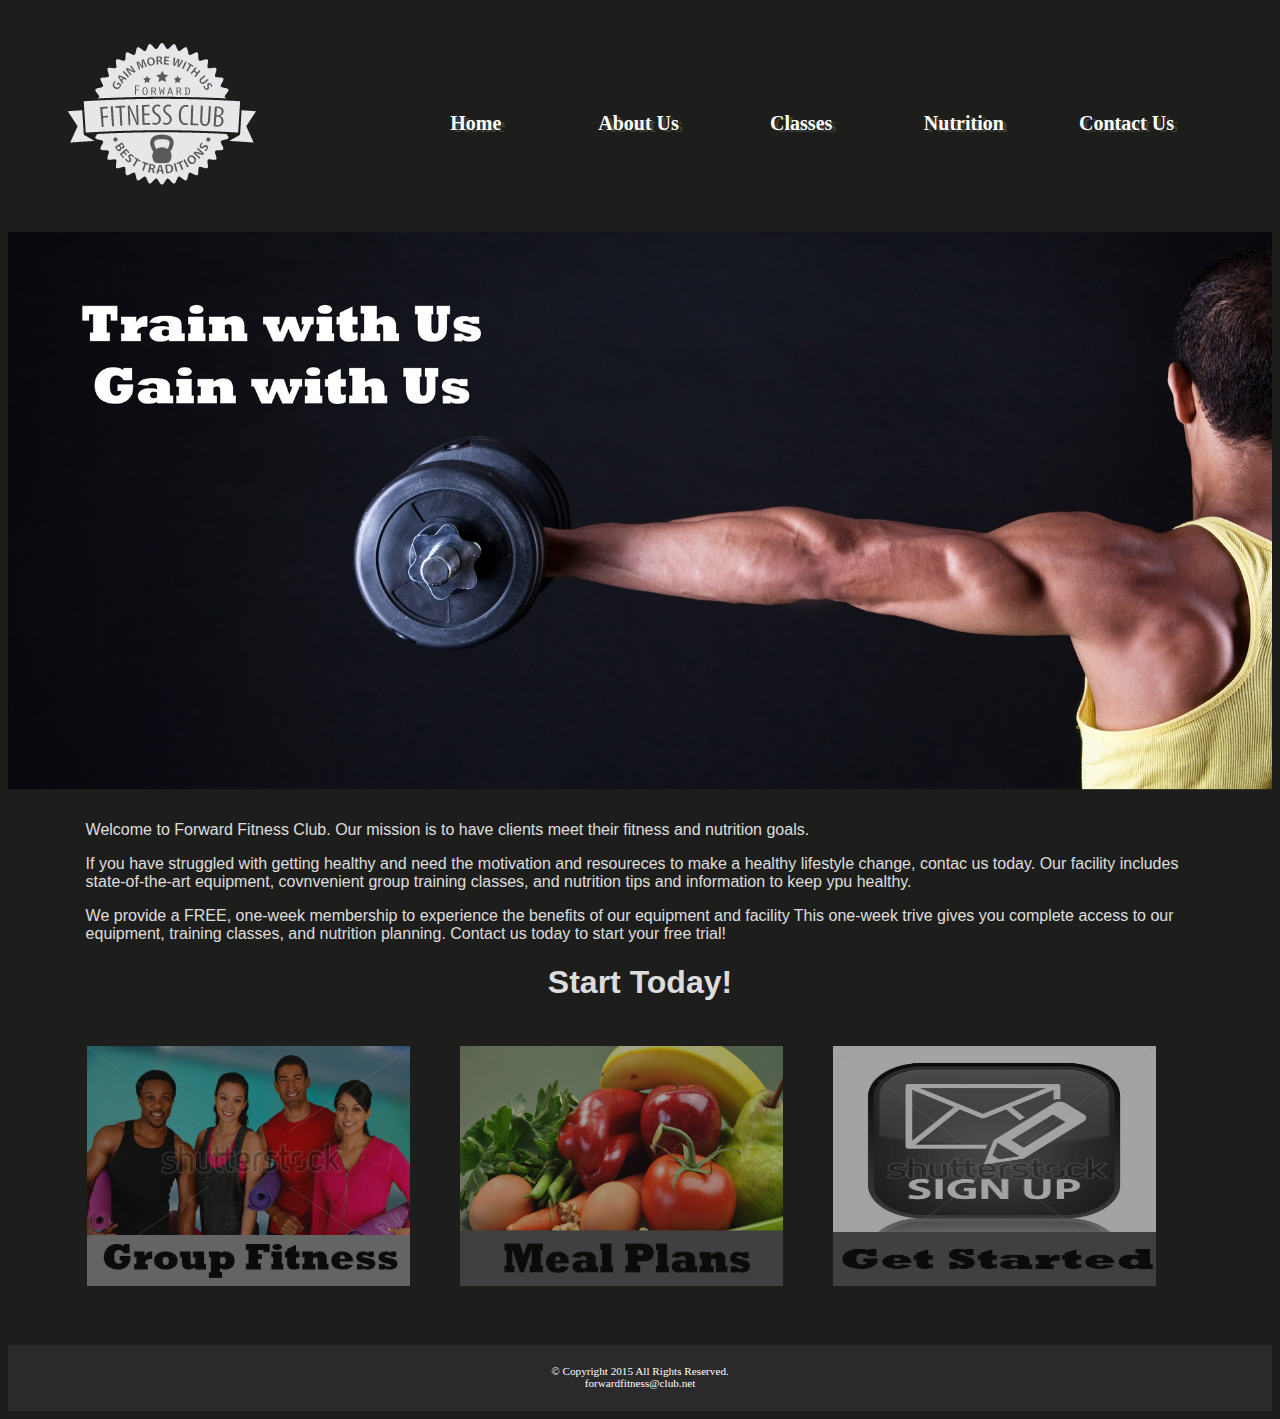
<file: index.html>
<!DOCTYPE html>
<!-- This template was created by Natasha Wiley ISM 5994 -->
<html lang="en">
<head>
	<link rel="stylesheet" href="css/styles.css">
	<title>Forward Fitness Club</title>
	<meta charset="utf-8">
	<meta name="viewport" content="width=device-width, initial-scale=1">
</head>
<body>

		<div id="container">
		
		<!-- Use the header area for website name or logo -->
	<header>
		<a href="index.html"><img src="images/ffc_logo.png" alt="Forward Fitness Club logo"></a>
	</header>

	<!-- Use the nav area to add hyperlinks to other pages within the webiste -->
	<nav>
		<ul>
			<li><a href="index.html">Home</a></li>
			<li><a href="about.html">About Us</a></li>
			<li><a href="class.html">Classes</a></li>
			<li><a href="nutrition.html">Nutrition</a></li>
			<li><a href="contact.html">Contact Us</a></li>
		</ul>
	</nav>
	
<!-- Home Page Banner -->
<div id="banner" class="desktop">
	<img src="images/homeBanner.jpg" alt="home banner image">
</div>
	 <!-- Use the main area to add the main content of the webpage -->
	<main>
	
	<p> Welcome to Forward Fitness Club. Our mission is to have clients meet their fitness and nutrition goals. </p>
	
	<div class="mobile">
	
	<h3>FREE One-Week Trial Membership!</h3>
	<p><a href="tel:8145559608">Call Us Today to Get Started</a></p>
	
	<h4>Fitness Club Hours: </h4>
	<p>Monday - Thursday: 6:00am - 6:00pm<br>
	Friday: 6:00am - 4:00pm<br>
	Saturday: 8:00am - 6:00pm<br>
	Sunday: Closed </p>
	
	</div>
	
<div class="desktop">
	
		<p> If you have struggled with getting healthy and need the motivation and resoureces to make a healthy lifestyle change, contac us today. Our facility includes state-of-the-art equipment, covnvenient group training classes, and nutrition tips and information to keep ypu healthy. </p>
	
		<p> We provide a FREE, one-week membership to experience the benefits of our equipment and facility This one-week trive gives you complete access to our equipment, training classes, and nutrition planning. Contact us today to start your free trial! </p>	
	

		<h1>Start Today!</h1>

		<figure>	
			<a href="classes.html"><img src="images/group.jpg" alt="group fitness"></a>
			<a href="nutrition.html"><img src="images/nutrition.jpg" alt="good nutrition"></a>
			<a href="contact.html"><img src="images/signup.jpg" alt="sign up icon"></a>
		</figure>
</div>
	
	</main>

	<!-- Use the footer area to add webpage footer content -->
	<footer>
		&copy; Copyright 2015 All Rights Reserved. <br>
		<a href="mailto:forwardfitness@club.net">forwardfitness@club.net</a>
	</footer>
 
	</div>
	

</body>
</html>
</file>
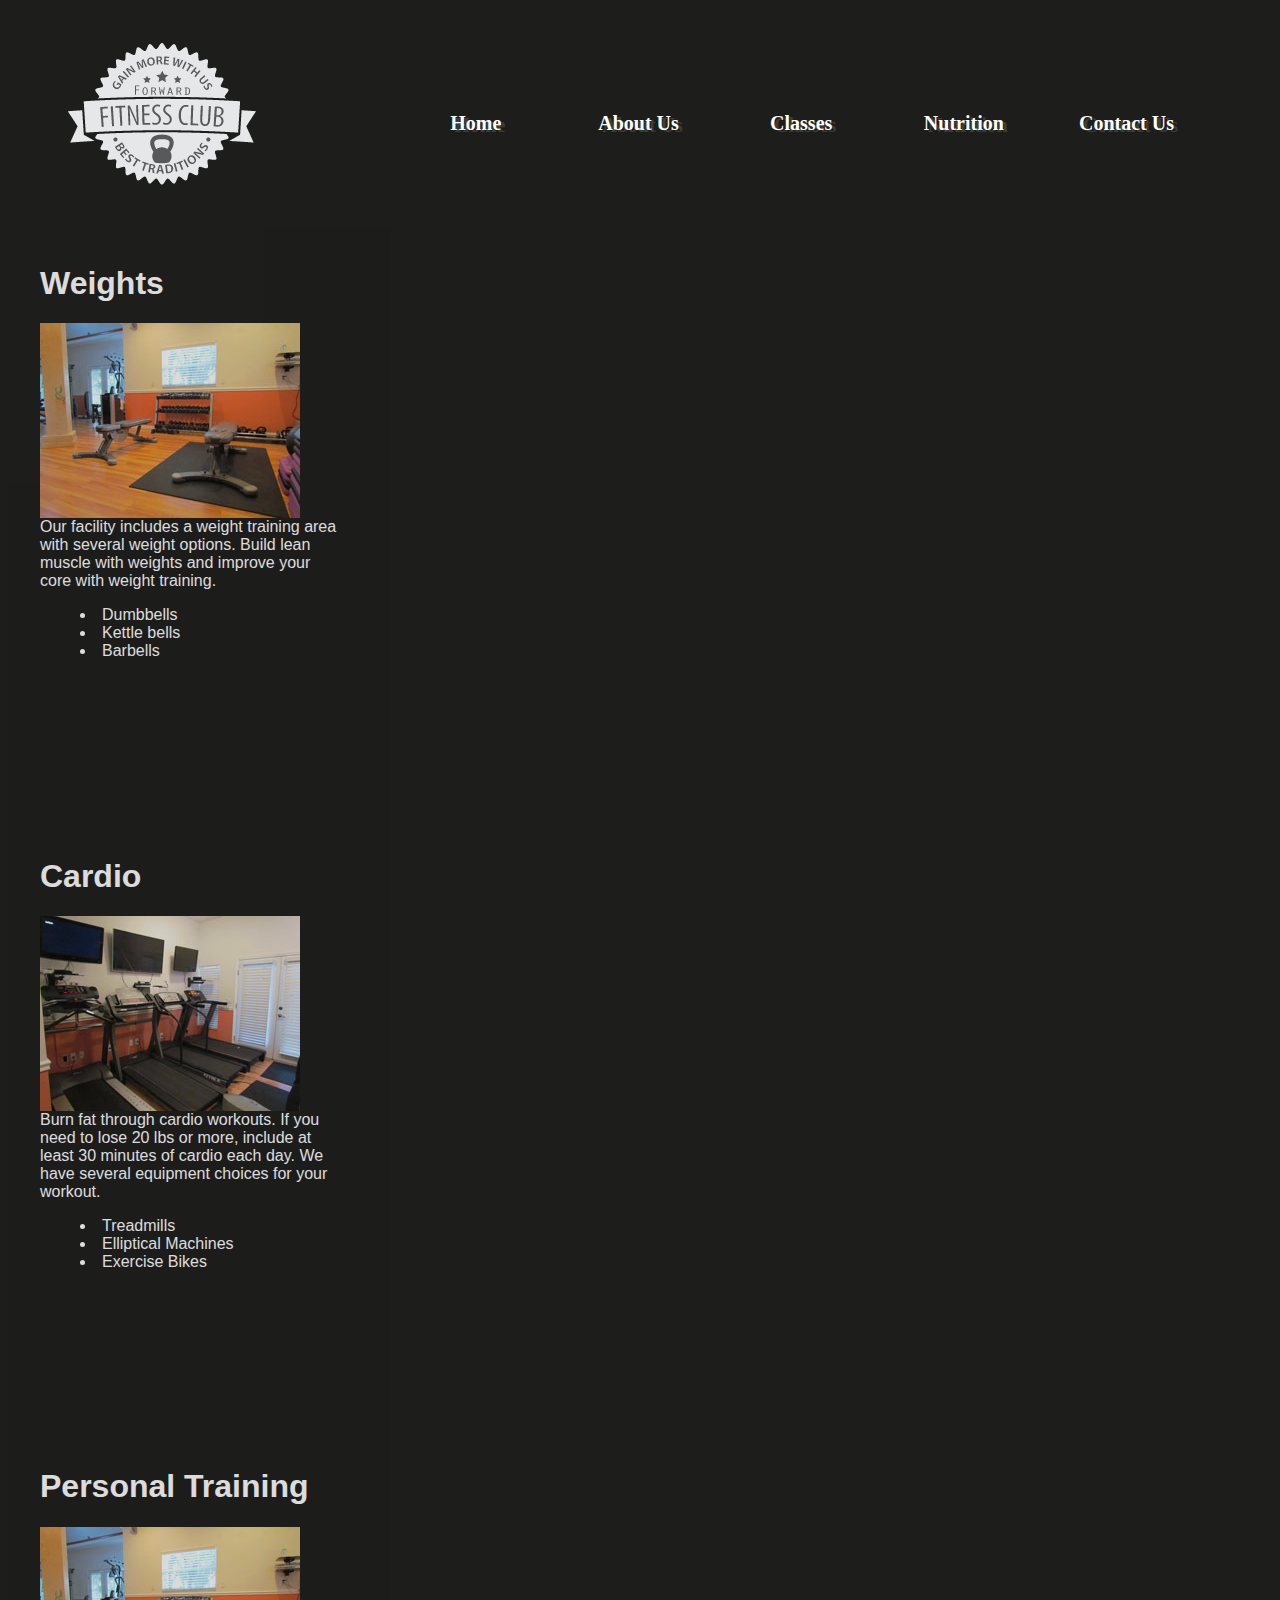
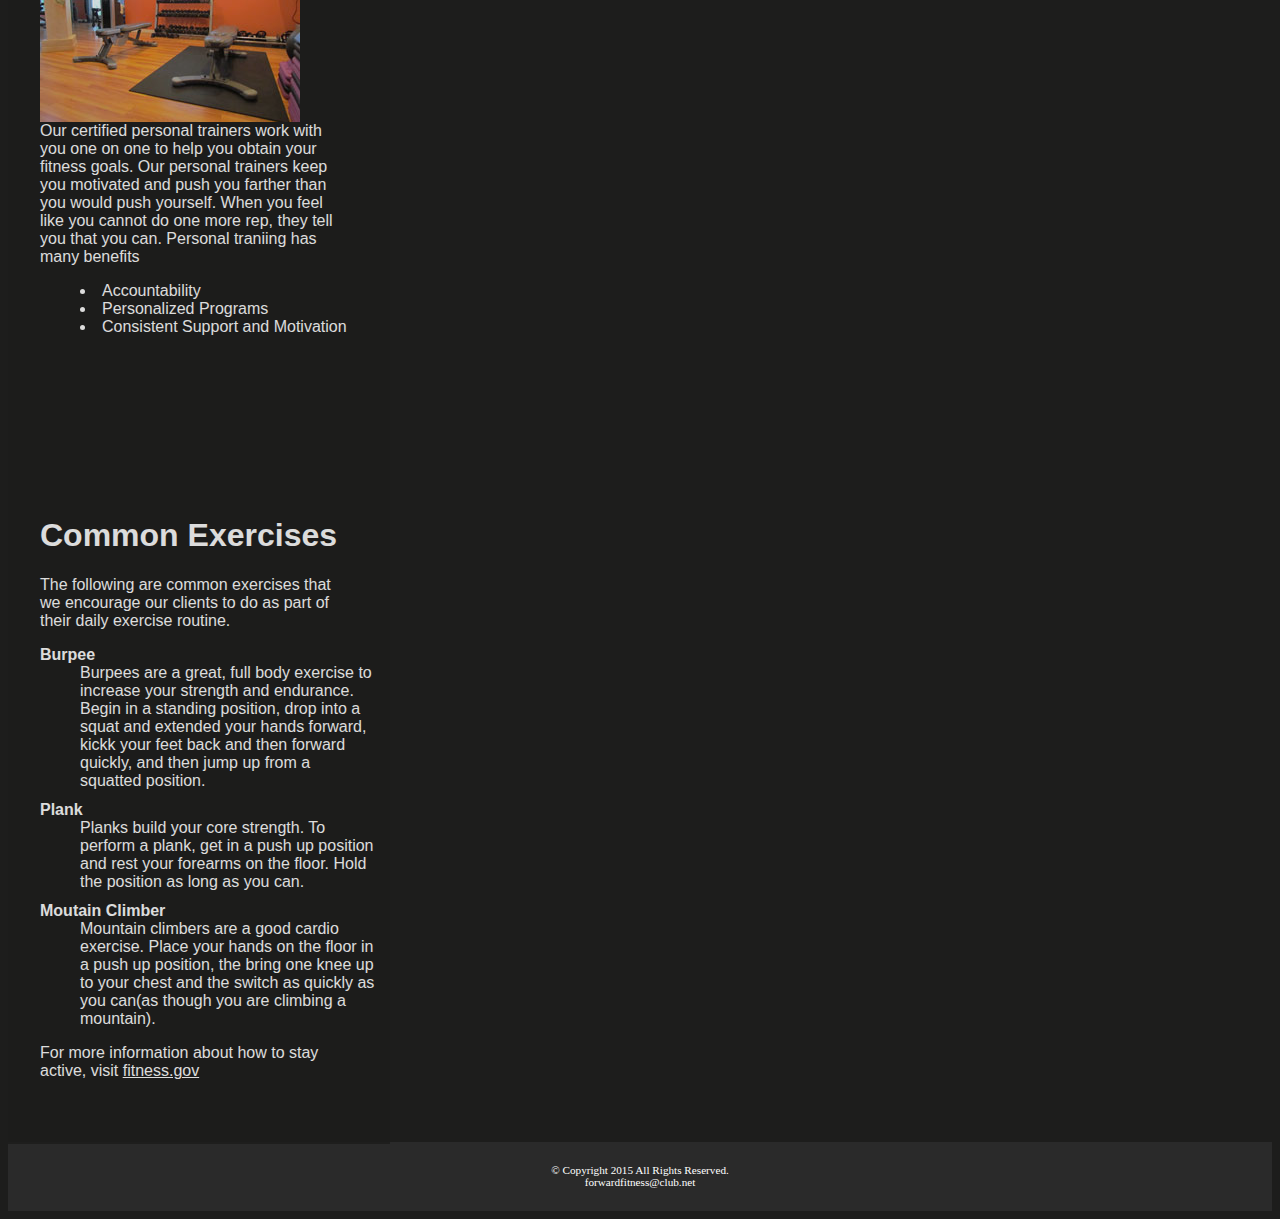
<file: about.html>
<!DOCTYPE html>
<!-- This template was created by Natasha Wiley ISM 5994 -->
<html lang="en">
<head>
	<link rel="stylesheet" href="css/styles.css">
	<title>Forward Fitness Club</title>
	<meta charset="utf-8">
	<meta name="viewport" content="width=device-width, initial-scale=1">
</head>
<body>

	<div id="container">
	
	<!-- Use the header area for website name or logo -->
	<header>
		<a href="index.html"><img src="images/ffc_logo.png" alt="Forward Fitness Club logo"></a>
	</header>

	<!-- Use the nav area to add hyperlinks to other pages within the webiste -->
	<nav>
		<ul>
			<li><a href="index.html">Home</a></li>
			<li><a href="about.html">About Us</a></li>
			<li><a href="class.html">Classes</a></li>
			<li><a href="nutrition.html">Nutrition</a></li>
			<li><a href="contact.html">Contact Us</a></li>
		</ul>
	</nav>

	 <!-- Use the main area to add the main content of the webpage -->
	<main>
	<section>
	<h1>Weights</h1>
	<img class="equip" src="images/equipment1.jpg" alt="Weight Equipment" height="195" width="260">
	<p>Our facility includes a weight training area with several weight options. Build lean muscle with weights and improve your core with weight training. </p>
	<ul class="items">
		<li>Dumbbells</li>
		<li>Kettle bells</li>
		<li>Barbells</li>
	</ul>
	</section>
	
	<section>
	<h1>Cardio</h1>
	<img class="equip" src="images/equipment2.jpg" alt="Weight Cardio Equipment" height="195" width="260">
	<p> Burn fat through cardio workouts. If you need to lose 20 lbs or more, include at least 30 minutes of cardio each day. We have several equipment choices for your workout.  </p>
	<ul class="items">
		<li>Treadmills</li>
		<li>Elliptical Machines</li>
		<li>Exercise Bikes</li>
	</ul>
	</section>
	
	<section>	
	<h1>Personal Training</h1>
	<img class="equip" src="images/equipment1.jpg" alt="Weight Equipment" height="195" width="260">
	<p>Our certified personal trainers work with you one on one to help you obtain your fitness goals. Our personal trainers keep you motivated and push you farther than you would push yourself. When you feel like you cannot do one more rep, they tell you that you can. Personal traniing has many benefits </p>
	<ul class="items">
		<li>Accountability</li>
		<li>Personalized Programs</li>
		<li>Consistent Support and Motivation</li>
	</ul>
	</section>
	
	<section class="tablet">
	
	<h1>Common Exercises</h1>
	<p>The following are common exercises that we encourage our clients to do as part of their daily exercise routine.</p>
	<dl>
		<dt>Burpee</dt>
		<dd>Burpees are a great, full body exercise to increase your strength and endurance. Begin in a standing position, drop into a squat and extended your hands forward, kickk your feet back and then forward  quickly, and then jump up from a squatted position.
	</dd>
	
		<dt>Plank</dt>
		<dd>Planks build your core strength. To perform a plank, get in a push up position and rest your forearms on the floor. Hold the position as long as you can.
	</dd>
	
		<dt>Moutain Climber</dt>
		<dd>Mountain climbers are a good cardio exercise. Place your hands on the floor in a push up position, the bring one knee up to your chest and the switch as quickly as you can(as though you are climbing a mountain).
	</dd>
	</dl>
	
	<p>For more information about how to stay active, visit <a href="http://www.fitnes.gov/be-active/ways-to-be-active/">fitness.gov</a></p>
	
	</section>
		
	</main>

	<!-- Use the footer area to add webpage footer content -->
	<footer>
		&copy; Copyright 2015 All Rights Reserved. <br>
		<a href="mailto:forwardfitness@club.net">forwardfitness@club.net</a>
	</footer>
 
	</div>

</body>
</html>
</file>
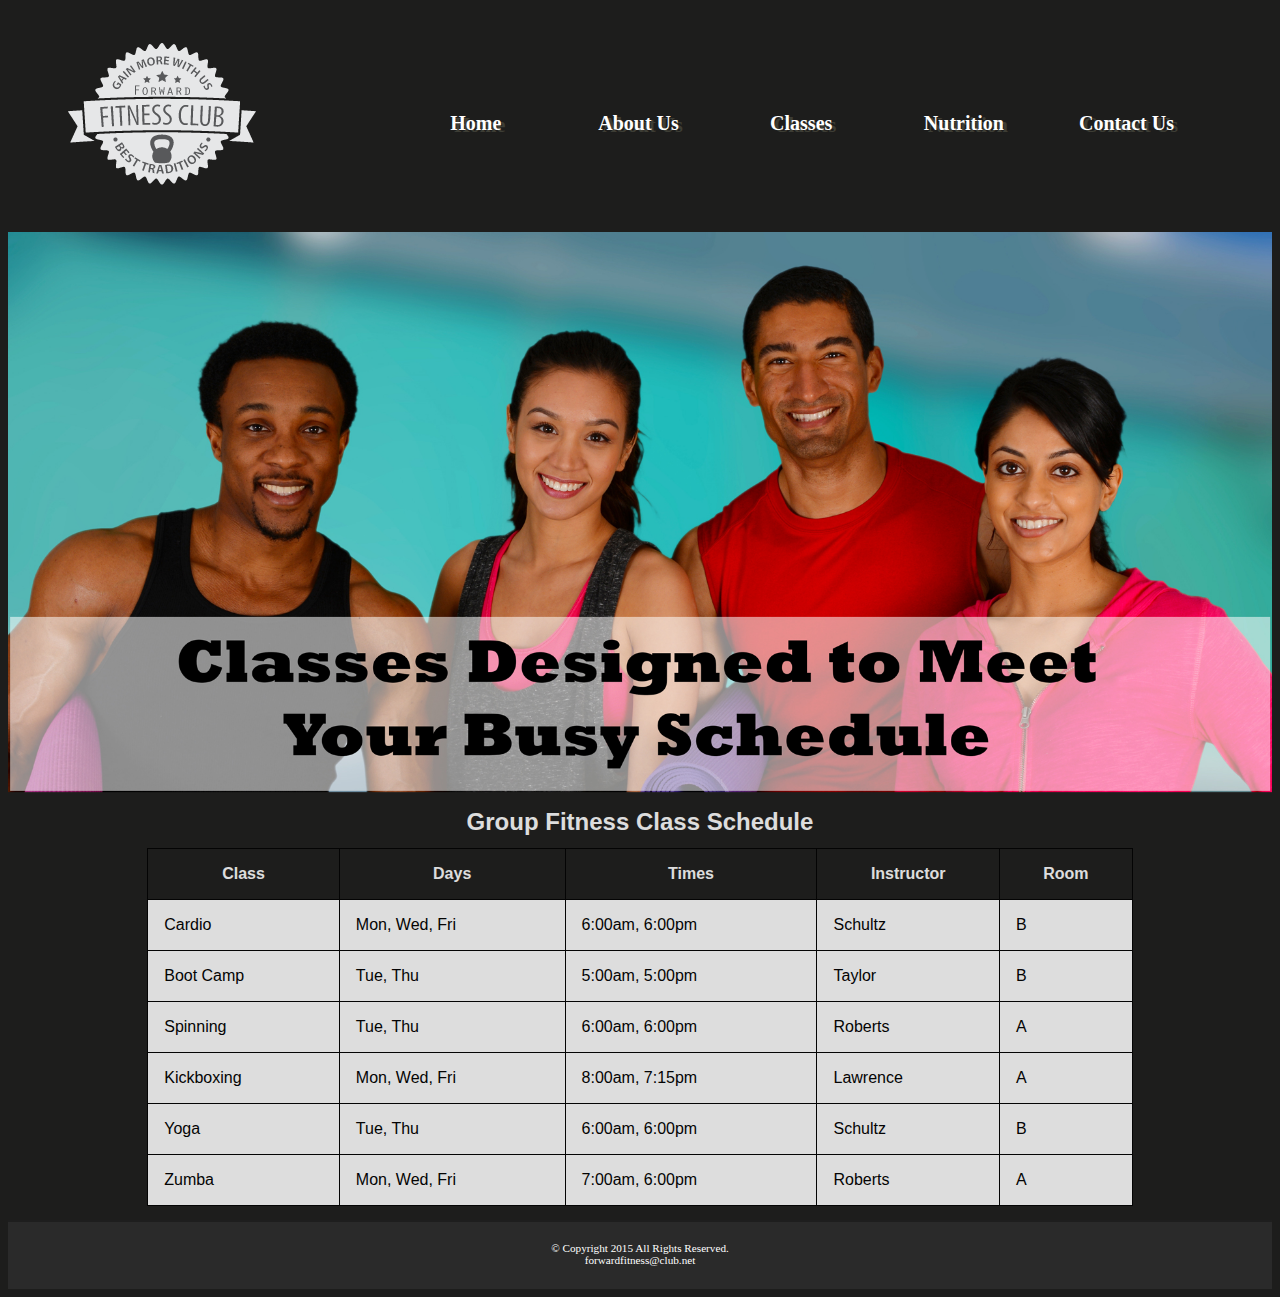
<file: class.html>
<!DOCTYPE html>
<!-- This template was created by Natasha Wiley ISM 5994 -->
<html lang="en">
<head>
	<link rel="stylesheet" href="css/styles.css">
	<title>Forward Fitness Club</title>
	<meta charset="utf-8">
	<meta name="viewport" content="width=device-width, initial-scale=1">
</head>
<body>

	<div id="container">
	
	<!-- Use the header area for website name or logo -->
	<header>
		<a href="index.html"><img src="images/ffc_logo.png" alt="Forward Fitness Club logo"></a>
	</header>

	<!-- Use the nav area to add hyperlinks to other pages within the webiste -->
	<nav>
		<ul>
			<li><a href="index.html">Home</a></li>
			<li><a href="about.html">About Us</a></li>
			<li><a href="class.html">Classes</a></li>
			<li><a href="nutrition.html">Nutrition</a></li>
			<li><a href="contact.html">Contact Us</a></li>
		</ul>
	</nav>
</div>
<div id="banner" class="desktop">
	<img src="images/classesBanner.jpg" alt="classes banner image">
</div>

	 <!-- Use the main area to add the main content of the webpage -->
	<main>	
		<div class="mobile">
	
	<h3>Group Fitness Classes</h3>
	<p>Boot Camp: TR 5am &amp; 5pm</p>
	<p>Cardio: MWF 6am &amp; 6pm</p>
	<p>Kickboxing: MWF 8am &amp; 7:15pm</p>
	<p>Spinning: TR 6am &amp; 6pm</p>
	<p>Yoga: TR 6am &amp; 6pm</p>
	<p>Zumba: MWF 7am &amp; 6pm</p> 
	
</div>
	<div class="desktop">
	<table>
	<caption>Group Fitness Class Schedule </caption>
	<tr>
		<th>Class</th>
		<th>Days</th>
		<th>Times</th>
		<th>Instructor</th>
		<th>Room</th>
	</tr>
	
	<tr>
	<td>Cardio</td>
	<td>Mon, Wed, Fri</td>
	<td>6:00am, 6:00pm</td>
	<td>Schultz</td>
	<td>B</td>
	</tr>
	
	<tr>
	<td>Boot Camp</td>
	<td>Tue, Thu</td>
	<td>5:00am, 5:00pm</td>
	<td>Taylor</td>
	<td>B</td>
	</tr>
	
	<tr>
	<td>Spinning</td>
	<td>Tue, Thu</td>
	<td>6:00am, 6:00pm</td>
	<td>Roberts</td>
	<td>A</td>
	</tr>
	
	<tr>
	<td>Kickboxing</td>
	<td>Mon, Wed, Fri</td>
	<td>8:00am, 7:15pm</td>
	<td>Lawrence</td>
	<td>A</td>
	</tr>
	
	<tr>
	<td>Yoga</td>
	<td>Tue, Thu</td>
	<td>6:00am, 6:00pm</td>
	<td>Schultz</td>
	<td>B</td>
	</tr>
	
	<tr>
	<td>Zumba</td>
	<td>Mon, Wed, Fri</td>
	<td>7:00am, 6:00pm</td>
	<td>Roberts</td>
	<td>A</td>
	</tr>
	</table>
</div>	

</main>

	<!-- Use the footer area to add webpage footer content -->
	<footer>
		&copy; Copyright 2015 All Rights Reserved. <br>
		<a href="mailto:forwardfitness@club.net">forwardfitness@club.net</a>
	</footer>
 


</body>
</html>
</file>
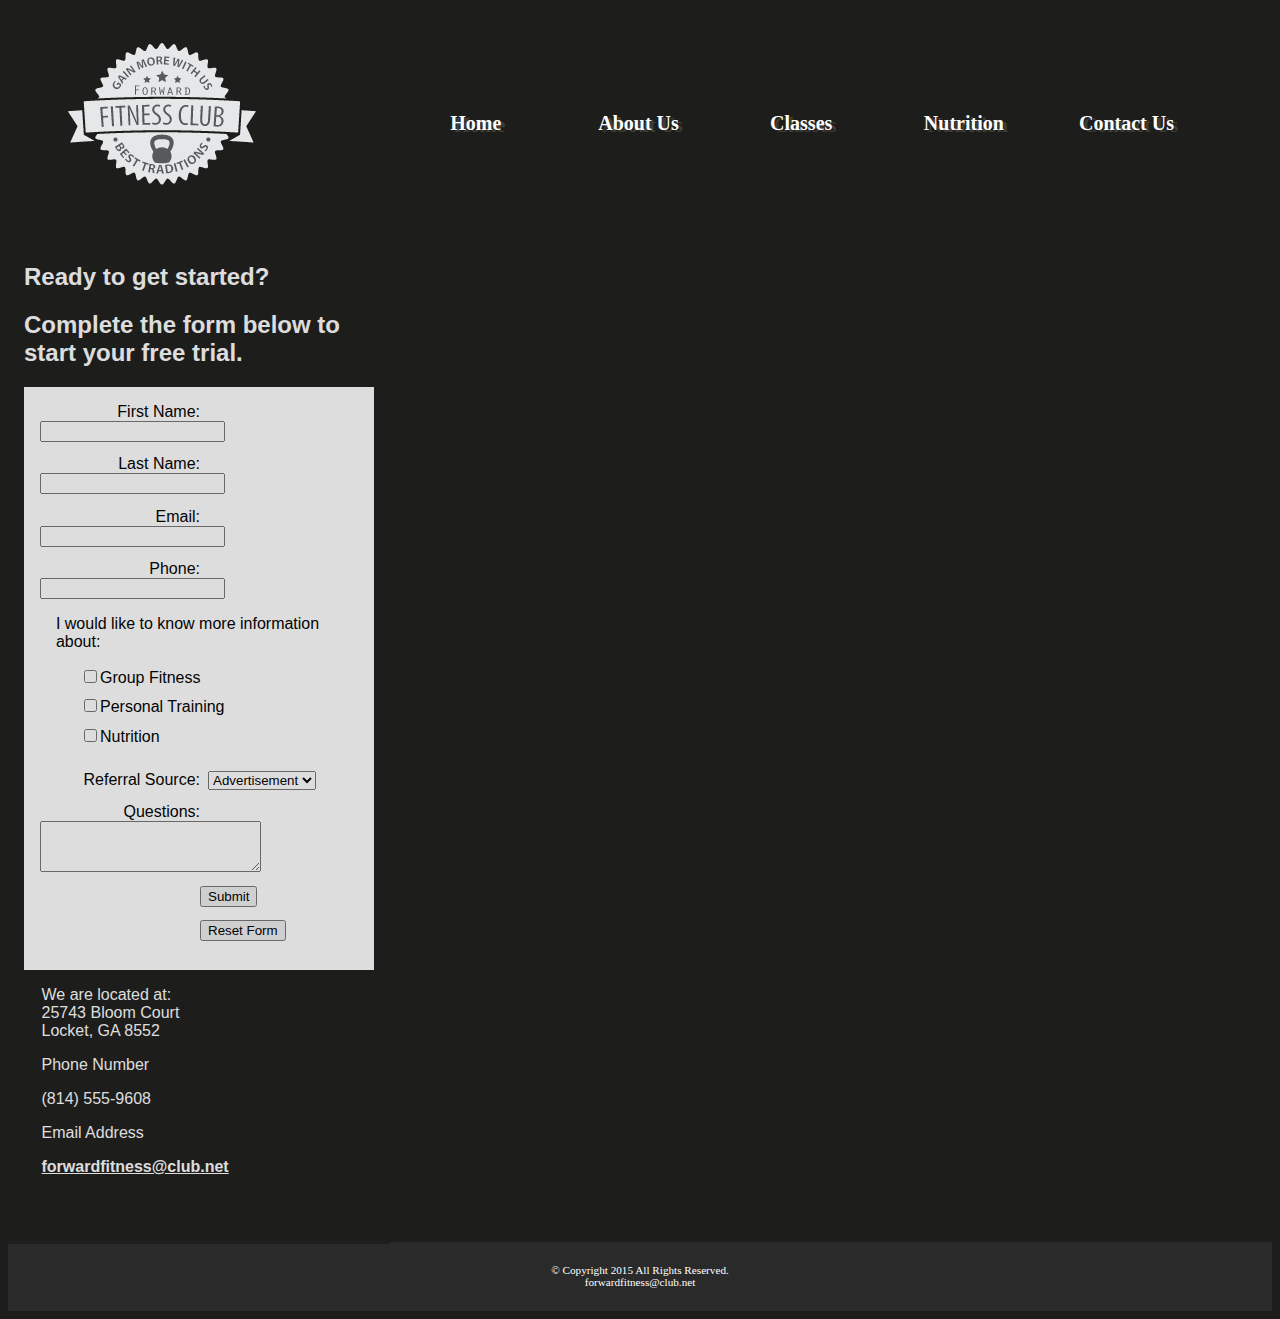
<file: contact.html>
<!DOCTYPE html>
<!-- This template was created by Natasha Wiley ISM 5994 -->
<html lang="en">
<head>
	<link rel="stylesheet" href="css/styles.css">
	<title>Forward Fitness Club</title>
	<meta charset="utf-8">
	<meta name="viewport" content="width=device-width, initial-scale=1">
</head>
<body>

	<div id="container">
	
	<!-- Use the header area for website name or logo -->
	<header>
		<a href="index.html"><img src="images/ffc_logo.png" alt="Forward Fitness Club logo"></a>
	</header>

	<!-- Use the nav area to add hyperlinks to other pages within the webiste -->
	<nav>
		<ul>
			<li><a href="index.html">Home</a></li>
			<li><a href="about.html">About Us</a></li>
			<li><a href="class.html">Classes</a></li>
			<li><a href="nutrition.html">Nutrition</a></li>
			<li><a href="contact.html">Contact Us</a></li>
		</ul>
	</nav>

	 <!-- Use the main area to add the main content of the webpage -->
	<main>
	
		<h2>Ready to get started?</h2>
		<h2>Complete the form below to start your free trial.</h2>
		<form>
			<label for="fName">First Name:</label>
			<input type="text" name="fName" id="fName">
			
			<label for="lName">Last Name:</label>
			<input type="text" name="lName" id="lName">
			
			<label for="email">Email:</label>
			<input type="text" name="email" id="email">
			
			<label for="phone">Phone:</label>
			<input type="tel" name="phone" id="phone">
			
			<p>I would like to know more information about: </p>
			<ul>
				<li><input type="checkbox" name="grpfit" id="grpfit" value="grpfit" class="chkbx">Group Fitness</li>
				<li><input type="checkbox" name="prtrain" id="prtrain" value="prtrain" class="chkbx">Personal Training</li>
				<li><input type="checkbox" name="nutr" id="nutr" value="nutr" class="chkbx">Nutrition</li>
			</ul>
			<label for="reference">Referral Source:</label>
			<select name="reference" id="reference">
				<option value="ad">Advertisement</option>					
				<option value="friend">Friend</option>	
				<option value="google">Google</option>
				<option value="social">Social</option>
				<option value="other">Other</option>			
				</select>
				
			<label for="questions">Questions:</label>
			<textarea id="questions" name="questions" rows="3" cols="25"></textarea>
			
			<input type="submit" id="submit" value="Submit" class="btn">
			<input type="reset" id="reset" value="Reset Form" class="btn">
		</form>
		
		
		
		<p>We are located at:<br>
		25743 Bloom Court <br>
		Locket, GA 8552</p>
		
		<p>Phone Number</p>
		<p><a class="mobile" href="tel:8145559608">(814) 555-9608</a>
		<span class="desktop">(814) 555-9608</span></p>
		<p>Email Address</p>
		<p><a href="mailto:forwardfitness@club.net" class="contact">forwardfitness@club.net</a></p>
		<br><br>
		
	</main>

	<!-- Use the footer area to add webpage footer content -->
	<footer>
		&copy; Copyright 2015 All Rights Reserved. <br>
		<a href="mailto:forwardfitness@club.net">forwardfitness@club.net</a>
	</footer>
 
	</div>

</body>
</html>
</file>
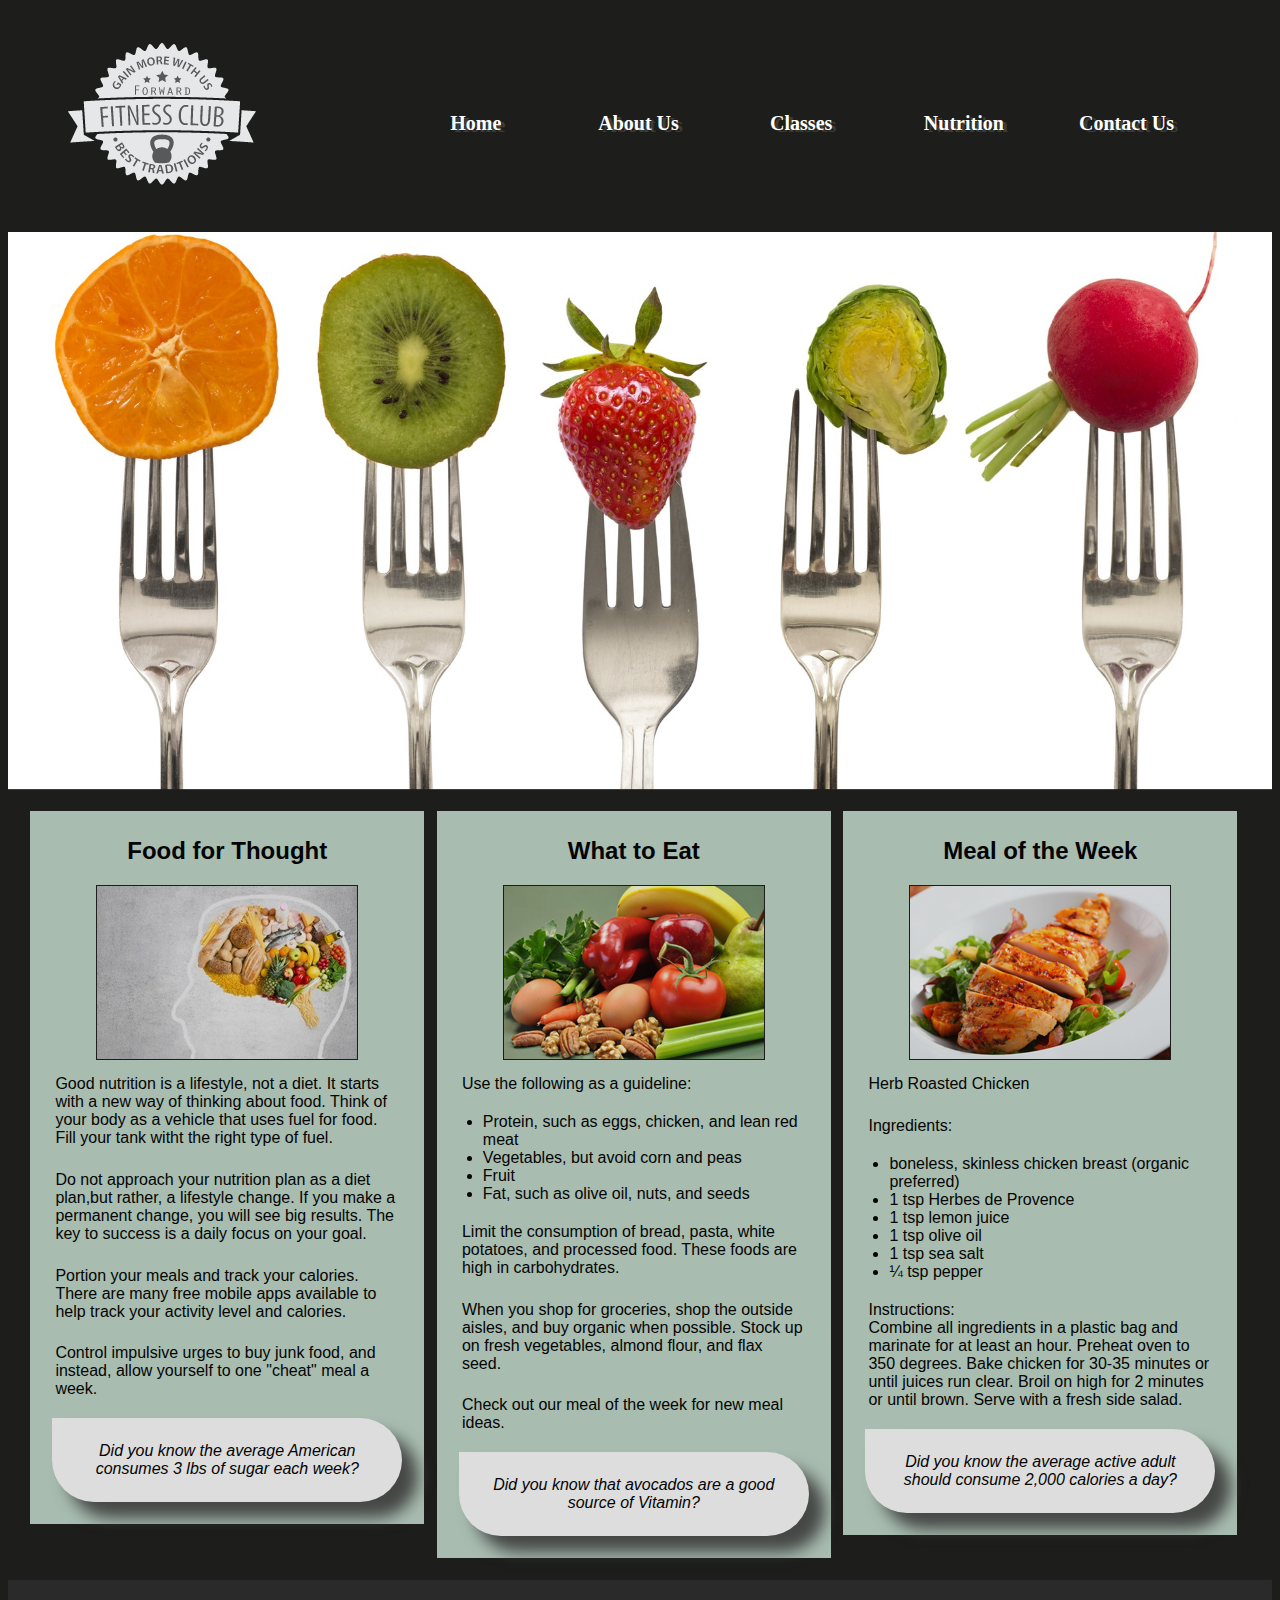
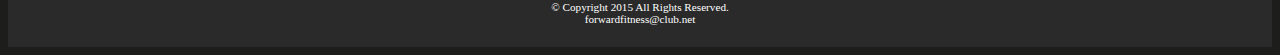
<file: nutrition.html>
<!DOCTYPE html>
<!-- This template was created by Natasha Wiley ISM 5994 -->
<html lang="en">
<head>
	<link rel="stylesheet" href="css/styles.css">
	<title>Forward Fitness Club</title>
	<meta charset="utf-8">
	<meta name="viewport" content="width=device-width, initial-scale=1">
</head>
<body>

	<div id="container">
	
	<!-- Use the header area for website name or logo -->
	<header>
		<a href="index.html"><img src="images/ffc_logo.png" alt="Forward Fitness Club logo"></a>
	</header>

	<!-- Use the nav area to add hyperlinks to other pages within the webiste -->
	<nav>
		<ul>
			<li><a href="index.html">Home</a></li>
			<li><a href="about.html">About Us</a></li>
			<li><a href="class.html">Classes</a></li>
			<li><a href="nutrition.html">Nutrition</a></li>
			<li><a href="contact.html">Contact Us</a></li>
		</ul>
	</nav>


<div id="banner" class="desktop">
	<img src="images/nutritionBanner.jpg" alt="nutrition banner image">
</div>

	 <!-- Use the main area to add the main content of the webpage -->
	<main>
	
		<article>
			<h2>Food for Thought</h2>
			<img src="images/nutrition1.jpg" alt="Food for  thought image" class="desktop">
			<p>Good nutrition is a lifestyle, not a diet. It starts with a new way of thinking about food. Think of your body as a vehicle that uses fuel for food. Fill your tank witht the right type of fuel. </p>
			<p>Do not approach your nutrition plan as a diet plan,but rather, a lifestyle change. If you make a permanent change, you will see big results. The key to success is a daily focus on your goal. </p>
			<p>Portion your meals and track your calories. There are many free mobile apps available to help track your activity level and calories. </p>
			<p> Control impulsive urges to buy junk food, and instead, allow yourself to one "cheat" meal a week.</p>
			<aside> Did you know the average American consumes 3 lbs of sugar each week? </aside>
		</article>
		
			<article>
			<h2>What to Eat</h2>
			<img src="images/nutrition2.jpg" alt="food image" class="desktop">
			<p>Use the following as a guideline:</p>
			<ul> 
				<li>Protein, such as eggs, chicken, and lean red meat</li>
				<li>Vegetables, but avoid corn and peas</li>
				<li>Fruit</li>
				<li>Fat, such as olive oil, nuts, and seeds</li>
			</ul>			
			<p> Limit the consumption of bread, pasta, white potatoes, and processed food. These foods are high in carbohydrates.</p>
			<p>When you shop for groceries, shop the outside aisles, and buy organic when possible. Stock up on fresh vegetables, almond flour, and flax seed.</p>
			<p>Check out our meal of the week for new meal ideas.</p>
			<aside> Did you know that avocados are a good source of Vitamin? </aside>
		</article>		
		
		<article>
			<h2>Meal of the Week</h2>
			<img src="images/nutrition3.jpg" alt="herb roasted chicken image" class="desktop">
			<p>Herb Roasted Chicken</p>
			<p>Ingredients:</p>
			<ul> 
				<li>boneless, skinless chicken breast (organic preferred) </li>
				<li>1 tsp Herbes de Provence</li>
				<li>1 tsp lemon juice</li>
				<li>1 tsp olive oil</li>
				<li>1 tsp sea salt</li>
				<li>&frac14; tsp pepper</li>
			</ul>			
			<p> Instructions: <br>
			Combine all ingredients in a plastic bag and marinate for at least an hour. Preheat oven to 350 degrees. Bake chicken for 30-35 minutes or until juices run clear. Broil on high for 2 minutes or until brown. Serve with a fresh side salad. </p>
			<aside> Did you know the average active adult should consume 2,000 calories a day?</aside>
		</article>
				
	</main>

	<!-- Use the footer area to add webpage footer content -->
	<footer>
		&copy; Copyright 2015 All Rights Reserved. <br>
		<a href="mailto:forwardfitness@club.net">forwardfitness@club.net</a>
	</footer>
 
	</div>

</body>
</html>
</file>
<file: css/styles.css>
/* Style sheet created by: Natasha Wiley, 9/21/19  */

/* Style for body specifies a background color  */
body {
	background-color: #1D1D1C; 
}

/* Style to create a fluid image */
img {
		max-width: 100%;
}

/* Styles for mobile layout */

/* Style for container centers the page and sets the element width */
#container {
		width: 100%;
		margin-left: auto;
		margin-right: auto;
	}
	
/* Style for header specifies top margin, background color, rounded corners, and center-aligns content */
header {
	text-align: center;
}

/* Style for nav specifies text properties */
nav {
	font-family: Georgia, "Times New Roman", serif;
	font-size: 1.25em;
	font-weight: bold;
	text-align: center;	
	margin-top: -1.5em;
}

/* Style specifies padding and margins for unsorted lists */
nav ul {
		padding: 0;
		margin-top: 0.5em;
		margin-bottom: 0.5em;
}

/* Style for nav li specifies the background color, rounded corners, removes bullet style, and applies margins and padding for list items within the navigation */
nav li {
	background-color: #9D9D93;
	border-radius: 2em;
	list-style-type: none;
	margin: 0.3em;
	padding: 0.4em;
}

/* Style changes navigation link text color to white and removes the underline */
nav li a {
	color: #FFFFFF;
	text-decoration: none;
}
		
/* Style Display the mobile class */
.mobile {
	display: inline;
}

/* Styles hide the desktop class */
.desktop {
	display: none;
}

/* Style for main specifies a block display, text properties, margins, padding, rounded corners, and border properties */	
main {
	display: block;
	font-family: Verdana, Arial, sans-serif;
	font-size: 1em;
	margin-top: 0.5em;
	padding: 1em;
	border-radius: 2em 0 2EM 0;
	background-color: #FFFFFF;
	opacity: .85;
	}

main a {
	background-color: #9D9D93;
	border-radius: 1em;
	color: #FFFFFF;
	font-weight: bold;
	padding: 0.5em;
	text-decoration: none;
}

/* Style for footer specifies font size, text alignment, and top margin*/
footer {
	font-size: .70em;
	text-align: center;
	margin-top: 2em;
	color: #FFFFFF;
}

footer a {
	color: #FFFFFF;
	text-decoration: none;
}

/* Style hides talet class */
.tablet {
	display: none;
}

/* Style rule specifies to not to display the equip class */
.equip {
	display: none;
}



/* Style for aside element */


aside {
	font-style: italic;
}

input, select, textarea {
	display: block;
	margin-bottom: 1em;
}

label {
	display: block;
}

form ul {
	list-style-type: none;
}
.chkbx {
	display: inline-block;
}



/* Media query for tablet viewport target screen size with a minimum width of 660px */

@media only screen and (min-width: 660px) {
	
/* Style specifies a horizontal display for navigation links */
nav li {
	display: inline;
	float: left;
	margin-left: 1%;
	margin-right: 1%;
	padding-left: 0;
	padding-right: 0;
	width: 18%;
	white-space: nowrap;
	border-radius: 0;
	background-color: transparent;
}

/* Style specifies clear and top margin properties for main element */
main {
		clear: left;
		margin-top: -0.3em;
		border-radius: 0em;
		overflow:auto;		
}

/* Style specifies to hide the mobile class */
.mobile {
	display: none;
}

/* Style specifies to display the desktop class */
.desktop {
	display: inline;
}

/* Style specifies a display, float, and padding for equip class */
.equip {
	display: inline;
	float: left;
	margin-right: 1.5em;
}

/* Style specifies a display, list-style-position, and bottom margin for the items class */
.items {
	display: block;
	list-style-position: inside;
	}

/* Style specifies to display tablet class */
.tablet {
	display: block;
	margin-bottom: -3em;
	margin-top: -1em;
}

/* Style specifies a font weight and top margin for description list terms */
dt {
	font-weight:  bold;
	margin-top: 0.7em;
}

h1 {text-align: center;
}

figure img {
	background-color: #1D1D1C;
	display: inline;
	height: 8em;
	width: 28%;
	margin: 1%;
	padding: 1%;
}
figure a {
	background-color: transparent;
	padding: 0;
	text-decoration: none;
}

section {
	padding-bottom: 3em; 
}

section h1 {
	text-align: left;
}

section a {
	background-color: transparent;
	color: #1D1D1C;
	font-weight: normal;
	padding: 0;
	text-decoration: underline;
}

.contact {
	background-color: transparent;
	color: #1D1D1C;
	padding: 0;
	text-decoration: underline;
}

article {
	background-color: #C1D9CA; 
	float: left;
	margin: 0.5%;
	padding: 0.5%;
	text-align: center;
	width: 31%;
}
main article img {
	border: solid 0.1em #1D1D1C;
	margin-left: auto;
	margin-right: auto;
}

main article p {
	color: #000000;
	margin-top: 2%;
	padding: 1%;
	text-align: left;
}

main article ul {
	text-align: left;
}

aside {
	background-color: #FFFFFF;
	border-radius: 0 5em 5em 5em;
	box-shadow: 1em 1em 1em #4C4F4D;
	padding: 1.5em;
	margin: 1em;
}

table {
	border: 0.1em solid #000000;
	border-collapse: collapse;
	margin-left: auto;
	margin-right: auto;
	width: 100%;
}

th, td {
	border: 0.1em solid #000000;
	padding: 1em;
}

th {
	background-color: #1D1D1C;
	color: #FFFFFF;
}

caption {
	font-size: 1.5em;
	font-weight: bold;
	padding-bottom: 0.5em;
}

label {
	float: left;
	padding-right: 0.5em;
	text-align: right;
	width: 10em;
}

.btn {
	margin-left: 12em;
}
}

/* Media query for desktop viewpoer targets screens with a minimum width of 830px. */

@media only screen and (min-width: 830px) {
	
/* Style specifies a width for a container */
#container {
	background-color: #1D1D1C;
}

header {
	text-align: left;
}

nav {
	float: right;
	margin-top: -7em;
	margin-right: 3em;
	margin-bottom: 0;
	width: 65%;
}

/* Style specifies margin and padding for the unordered list within the nav */
nav ul {
	margin: 0;
	padding-left: 0.50%;
	padding-right: 0.50%;
}

/* Style for navigation list items specifies a border-radius, border, margins, width, and padding */
nav li {
	border-radius: 0;
	margin-left: 0;
	margin-right: 0;
	padding: 0;
	width: 20%;
}

/* Style for navigation links specifies display and padding */
nav li a {
	display: inline-block;
	padding: 0.7em;
	text-shadow: 0.2em 0.1em #3D3D35;
}

/* style rules for pseudo-classes */
nav li a:link {
	color: #FFFFFF;
}

nav li a:visited {
	color: #CCCCFF;
}

nav li a:hover  {
	color: #9D9D93;
	font-style: italic;
}

/* Style specifies border, shadow, margin,  and padding for the main element */
main {
	background-color: #1D1D1C;
}

/* Style specifies left and right padding for paragraph elements with in the main element */
main p {
	color: #FFFFFF;
	margin-left: auto;
	margin-right: auto;
	width: 90%;
}

main h2 {
 color: #FFFFFF;
}

h1 { 
 color: #FFFFFF;
}

figure img {
	height: 15em;
	opacity: 0.7;
}

figure img:hover {
		opacity: 1;
}

footer {
	background-color: #2A2A2A;
	margin-top: -0.2em;
	padding: 2em
}

/*Style specifies a bottom margin for the items class */
.items {
	margin-bottom: 6em;
}

section {
	color: #FFFFFF;
	margin-left: 1em;
	padding-bottom: 5em;
}

section a {
	color: #FFFFFF;
}

section p {
	margin-left: 0;
}

.contact {
	color: #FFFFFF;
}

main article h2 {
	color: #000000;
}

table {
	background-color: #FFFFFF;
	width: 80%;
}

caption {
	color: #FFFFFF;
}

form {
	background-color: #FFFFFF;
	padding: 1em;
}

form p {
	color: #000000;
}
}
/* Style specifies a gradient color for the body element */
</file>
